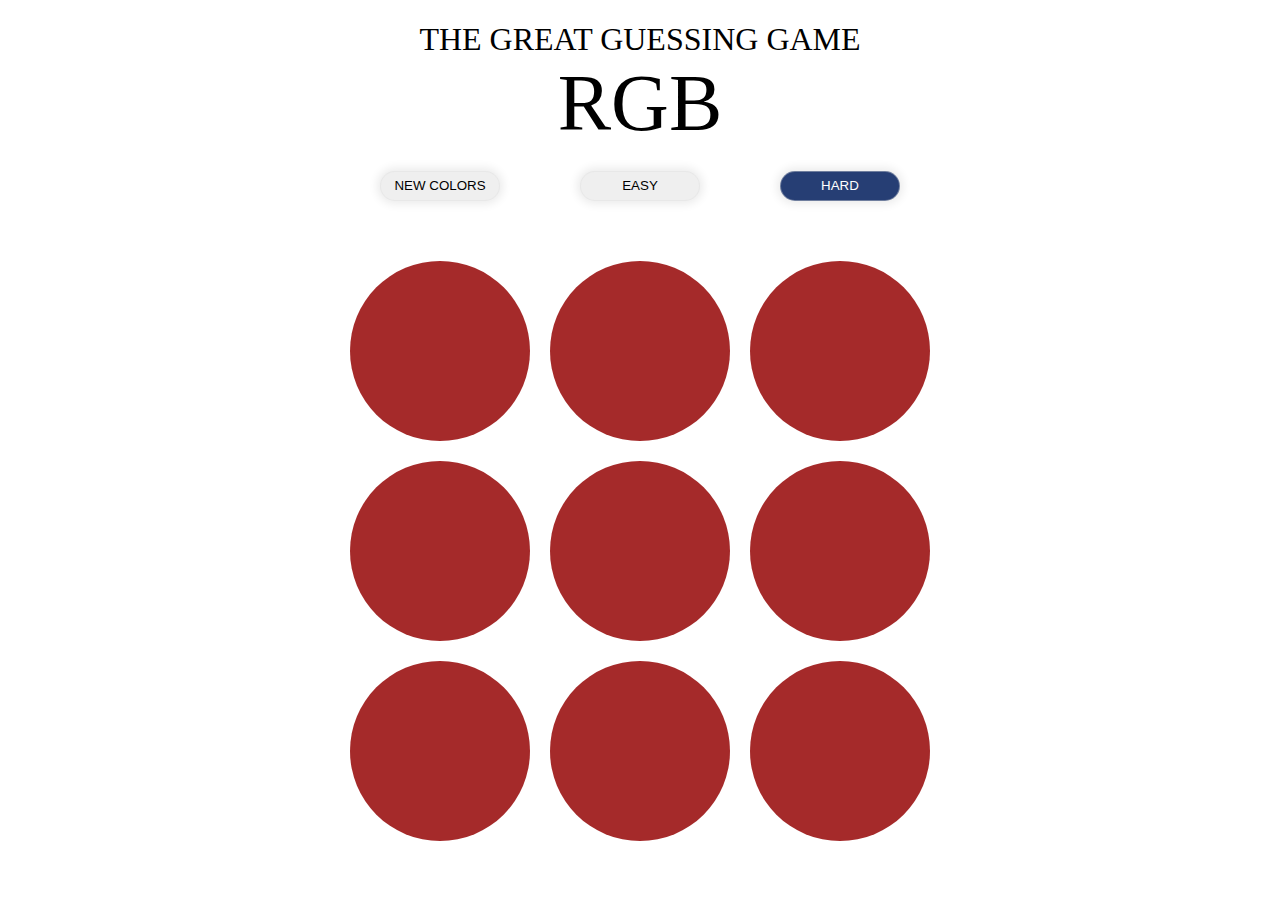
<file: guessColorGame/index.html>
<!DOCTYPE html>
<html>
  <head>
    <meta charset="utf-8">
    <title>Color Game</title>
    <link rel="stylesheet" href="styles.css">
  </head>
  <body>
    <h1>THE GREAT GUESSING GAME<br>
      <span id="display-color">RGB</span>
    </h1>

    <div id="btn-wrap">
      <button id="reset-btn">NEW COLORS</button>
      <button id="ez-btn" class="buttons">EASY</button>
      <button id="hrd-btn" class="buttons selected">HARD</button>
    </div>

    <div id="game-wrap">
      <article class="circle"></article>
      <article class="circle"></article>
      <article class="circle"></article>
      <article class="circle"></article>
      <article class="circle"></article>
      <article class="circle"></article>
      <article class="circle"></article>
      <article class="circle"></article>
      <article class="circle"></article>
    </div>

    <script src="script.js"></script>
  </body>
</html>
</file>
<file: guessColorGame/styles.css>
body {
  margin: 0 auto;
  padding: 0;
  width: 600px;
}

h1 {
  text-align: center;
  font-weight: 400;
}

h1 span {
  font-size: 2.5em;
}

#btn-wrap {
  display: flex;
  flex-flow: row nowrap;
  justify-content: space-around;
}

button {
  width: 120px;
  height: 30px;
  border-radius: 30px;
  border: solid 1px rgba(223, 223, 223, 0.4);
  box-shadow: 0px 0px 10px 3px rgb(235, 235, 235);
  cursor: pointer;
}

.selected {
  background-color: rgb(38, 62, 116);
  color: #fff;
}

button:active {
  transform: scale(0.95);
}


/* =============================================== circle wrap */

#game-wrap {
  display: flex;
  flex-flow: row wrap;
  margin: 50px 0px;
}

.circle {
  width: 30%;
  height: 180px;
  margin: 10px;
  border-radius: 300px;
  background-color: brown;
  cursor: pointer;
}

.circle:hover {
  animation: opacity .8s infinite alternate;
}

@keyframes opacity {
  0% {
    opacity: 0.5;
  }
}
</file>
